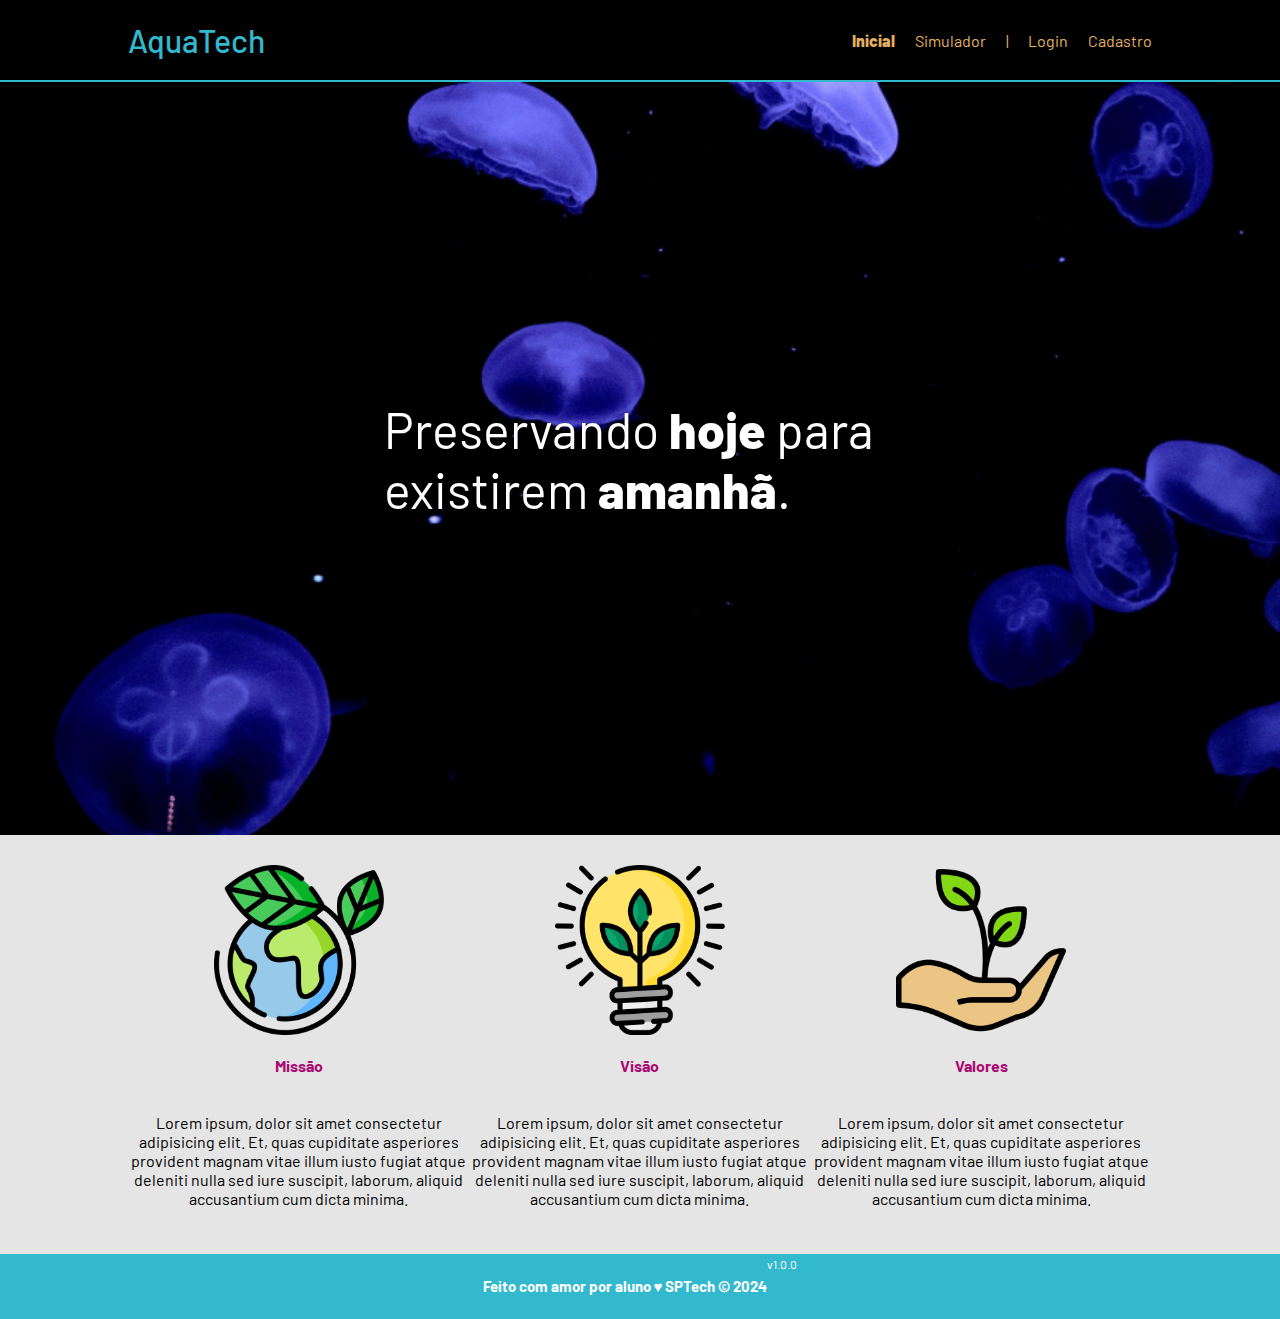
<file: public/index.html>
<!DOCTYPE html>
<html lang="en">

<head>
    <meta charset="UTF-8">
    <meta http-equiv="X-UA-Compatible" content="IE=edge">
    <meta name="viewport" content="width=device-width, initial-scale=1.0">

    <title>AquaTech | Página Inicial</title>

    <link rel="stylesheet" href="styles/style.css">
    <link rel="icon" href="assets/icon/favicon2.ico">
    <link rel="preconnect" href="https://fonts.gstatic.com">
</head>

<body>
    <div class="header">
      <div class="container">
        <h1 class="titulo">AquaTech</h1>
        <ul class="navbar">
          <li class="agora">
            <a href="#">Inicial</a>
          </li>
          <li>
            <a href="simulador.html">Simulador</a>
          </li>
          <li>|</li>
          <li>
            <a href="login.html">Login</a>
          </li>
          <li>
            <a href="cadastro.html">Cadastro</a>
          </li>
        </ul>
      </div>
    </div>
  
    <div class="banner">
      <div class="container">
        <p>Preservando <span>hoje</span> para existirem <span>amanhã</span>.</p>
      </div>
    </div>
  
    <div class="social">
      <div class="container">
        <div class="boxes">
          <div class="box">
            <img src="./assets/imgs/planet-earth2.png">
            <h4>Missão</h4>
            <p>Lorem ipsum, dolor sit amet consectetur adipisicing elit. Et, quas cupiditate asperiores provident magnam
              vitae illum iusto fugiat atque deleniti nulla sed iure suscipit, laborum, aliquid accusantium cum dicta
              minima.</p>
          </div>
          <div class="box">
            <img src="./assets/imgs/lightbulb_color.png">
            <h4>Visão</h4>
            <p>Lorem ipsum, dolor sit amet consectetur adipisicing elit. Et, quas cupiditate asperiores provident magnam
              vitae illum iusto fugiat atque deleniti nulla sed iure suscipit, laborum, aliquid accusantium cum dicta
              minima.</p>
          </div>
          <div class="box">
            <img src="./assets/imgs/growth-color.png">
            <h4>Valores</h4>
            <p>Lorem ipsum, dolor sit amet consectetur adipisicing elit. Et, quas cupiditate asperiores provident magnam
              vitae illum iusto fugiat atque deleniti nulla sed iure suscipit, laborum, aliquid accusantium cum dicta
              minima.</p>
          </div>
        </div>
      </div>
    </div>
  
    <div class="footer">
      <div class="container">
        <h4>Feito com amor por aluno &hearts; SPTech &copy; 2024</h4>
        <span class="version">v1.0.0</span>
      </div>
    </div>
  </body>

</html>
</file>
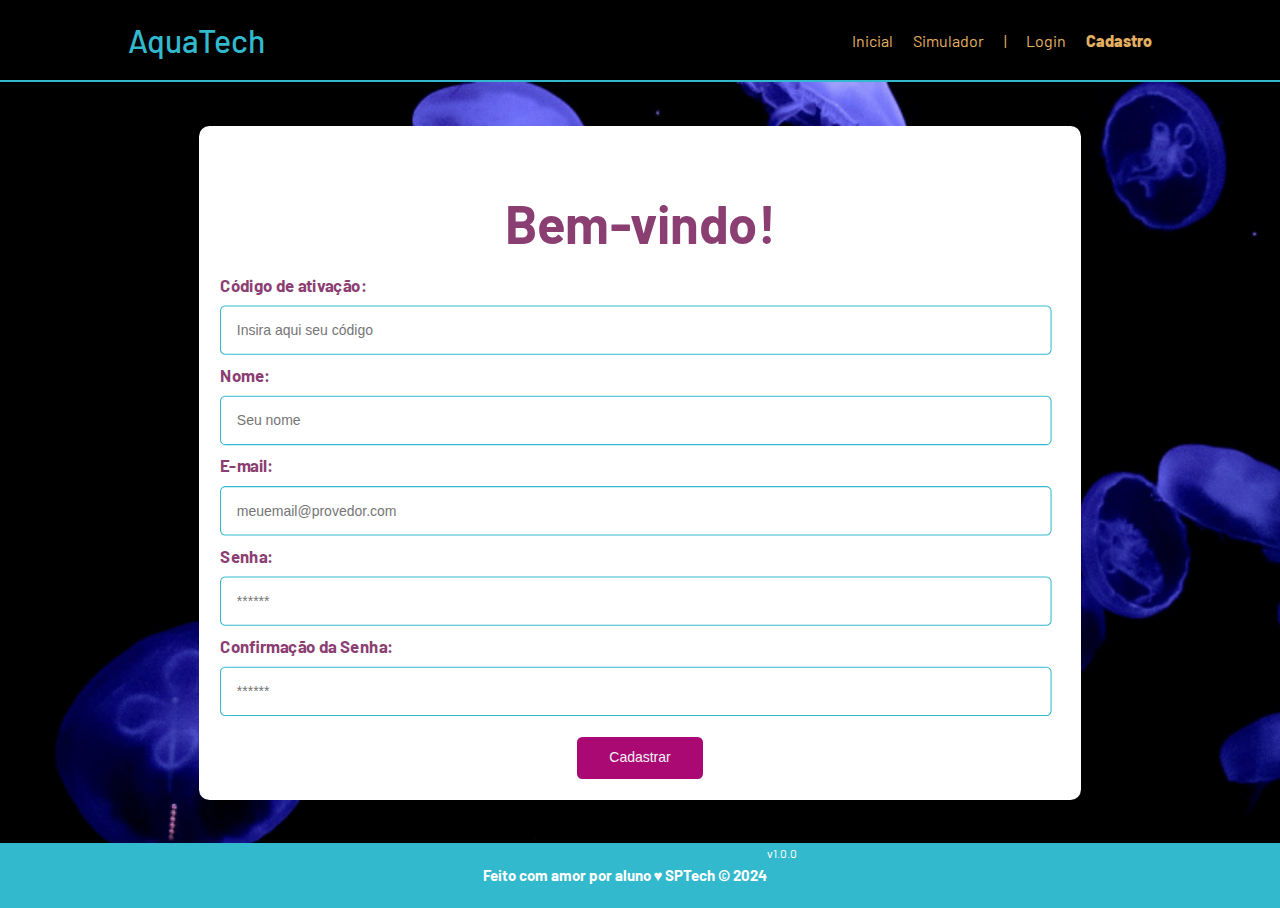
<file: public/cadastro.html>
<!DOCTYPE html>
<html lang="pt-br">

<head>
  <meta charset="UTF-8" />
  <meta http-equiv="X-UA-Compatible" content="IE=edge" />
  <meta name="viewport" content="width=device-width, initial-scale=1.0" />

  <title>AquaTech | Cadastro</title>

  <link rel="stylesheet" href="styles/style.css" />
  <link rel="icon" href="assets/icon/favicon2.ico" />
  <link rel="preconnect" href="https://fonts.gstatic.com" />
</head>

<body>
  <!--header inicio-->
  <div class="header">
    <div class="container">
      <h1 class="titulo">AquaTech</h1>
      <ul class="navbar">
        <li>
          <a href="index.html">Inicial</a>
        </li>
        <li>
          <a href="simulador.html">Simulador</a>
        </li>
        <li>|</li>
        <li>
          <a href="login.html">Login</a>
        </li>
        <li class="agora">
          <a href="#">Cadastro</a>
        </li>
      </ul>
    </div>
  </div>
  <!--header fim-->

  <div class="cadastro">

    <div class="container">
      <div class="card card-cadastro">
        
        <div class="formulario">
          <h2>Bem-vindo!</h2>
          <div class="campo">
            <span>Código de ativação:</span>
            <input id="codigo_input" type="text" placeholder="Insira aqui seu código" />
          </div>
          <div class="campo">
            <span>Nome:</span>
            <input id="nome_input" type="text" placeholder="Seu nome" />
          </div>
          <div class="campo">
            <span>E-mail:</span>
            <input id="email_input" type="text" placeholder="meuemail@provedor.com" />
          </div>
          <div class="campo">
            <span>Senha:  </span>
            <input id="senha_input" type="password" placeholder="******" />
          </div>
          <div class="campo">
            <span>Confirmação da Senha:</span>
            <input id="confirmacao_senha_input" type="password" placeholder="******" />
          </div>
          <button class="botao">Cadastrar</button>
        </div>
      </div>
    </div>
  </div>

  <!--footer inicio-->
  <div class="footer">
    <div class="container">
      <h4>Feito com amor por aluno &hearts; SPTech &copy; 2024</h4>
      <span class="version">v1.0.0</span>
    </div>
  </div>
  <!--footer fim-->
</body>

</html>
</file>
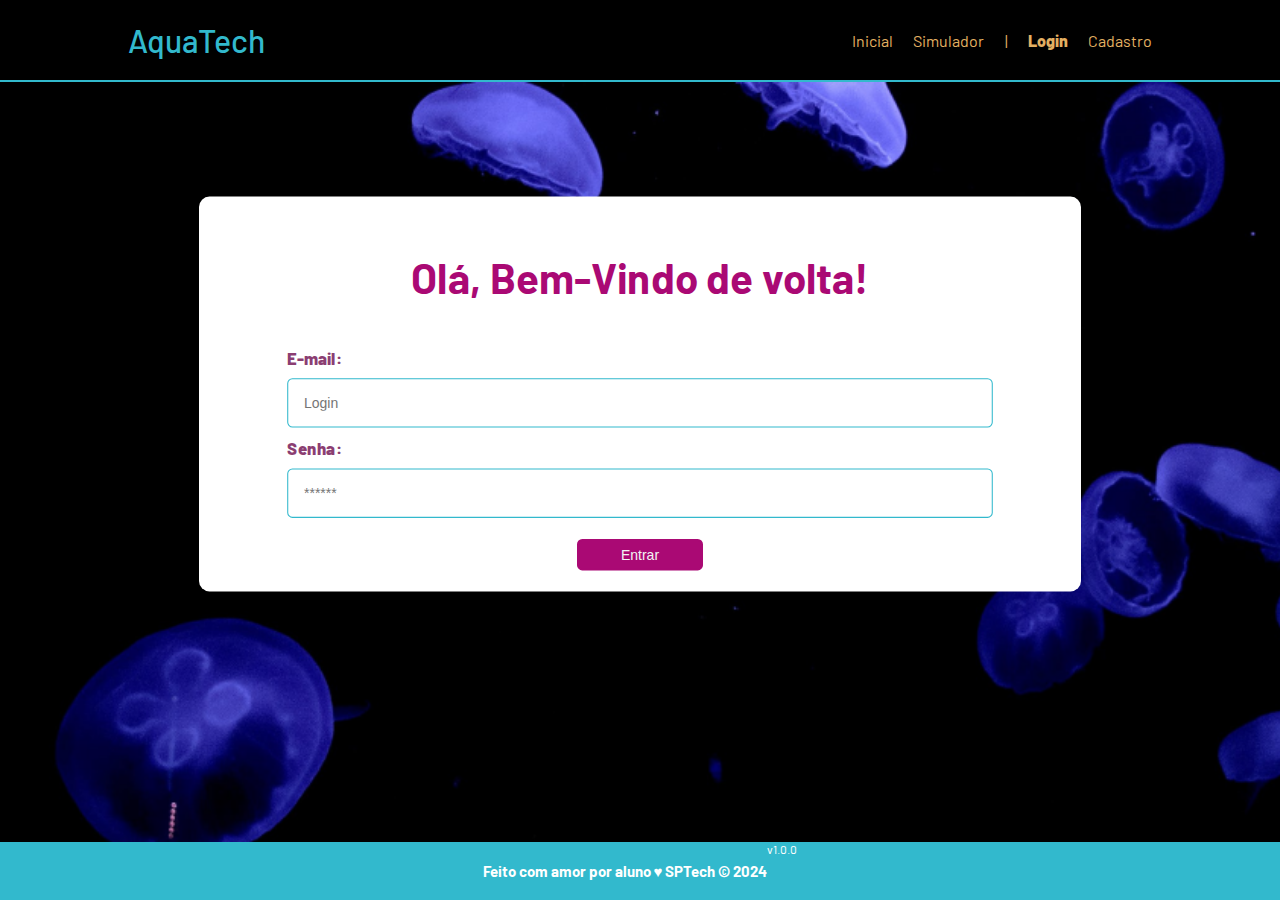
<file: public/login.html>
<!DOCTYPE html>
<html lang="pt-br">

<head>
    <meta charset="UTF-8">
    <meta http-equiv="X-UA-Compatible" content="IE=edge">
    <meta name="viewport" content="width=device-width, initial-scale=1.0">

    <title>AquaTech | Login</title>

    <link rel="stylesheet" href="styles/style.css">
    <link rel="icon" href="assets/icon/favicon2.ico">
    <link rel="preconnect" href="https://fonts.gstatic.com">
</head>

<body id="bodyLogin">

    <!--Header-->

    <div class="header">
        <div class="container">
            <h1 class="titulo">AquaTech</h1>
            <ul class="navbar">
                <li>
                    <a href="index.html">Inicial</a>
                </li>
                <li>
                    <a href="simulador.html">Simulador</a>
                </li>
                <li>|</li>
                <li class="agora">
                    <a href="#">Login</a>
                </li>
                <li>
                    <a href="cadastro.html">Cadastro</a>
                </li>
            </ul>
        </div>
    </div>


    <div class="login">
  
        <div class="container">
            <div class="card card-login">
                
                <div class="formulario">
                    <h2>Olá, Bem-Vindo de volta!</h2>
                    <div class="campo">
                        <span>E-mail:</span>
                        <input id="email_input" type="text" placeholder="Login">
                    </div>
                    <div class="campo">
                        <span>Senha:</span>
                        <input id="senha_input" type="password" placeholder="******">
                    </div>
                    <button class="botao">Entrar</button>
                </div>

            </div>
        </div>
    </div>

    <!--footer inicio-->

    <div class="footer">
        <div class="container">
            <h4>Feito com amor por aluno &hearts; SPTech &copy; 2024</h4>
            <span class="version">v1.0.0</span>
        </div>
    </div>
 
    <!--footer fim-->

</body>

</html>
</file>
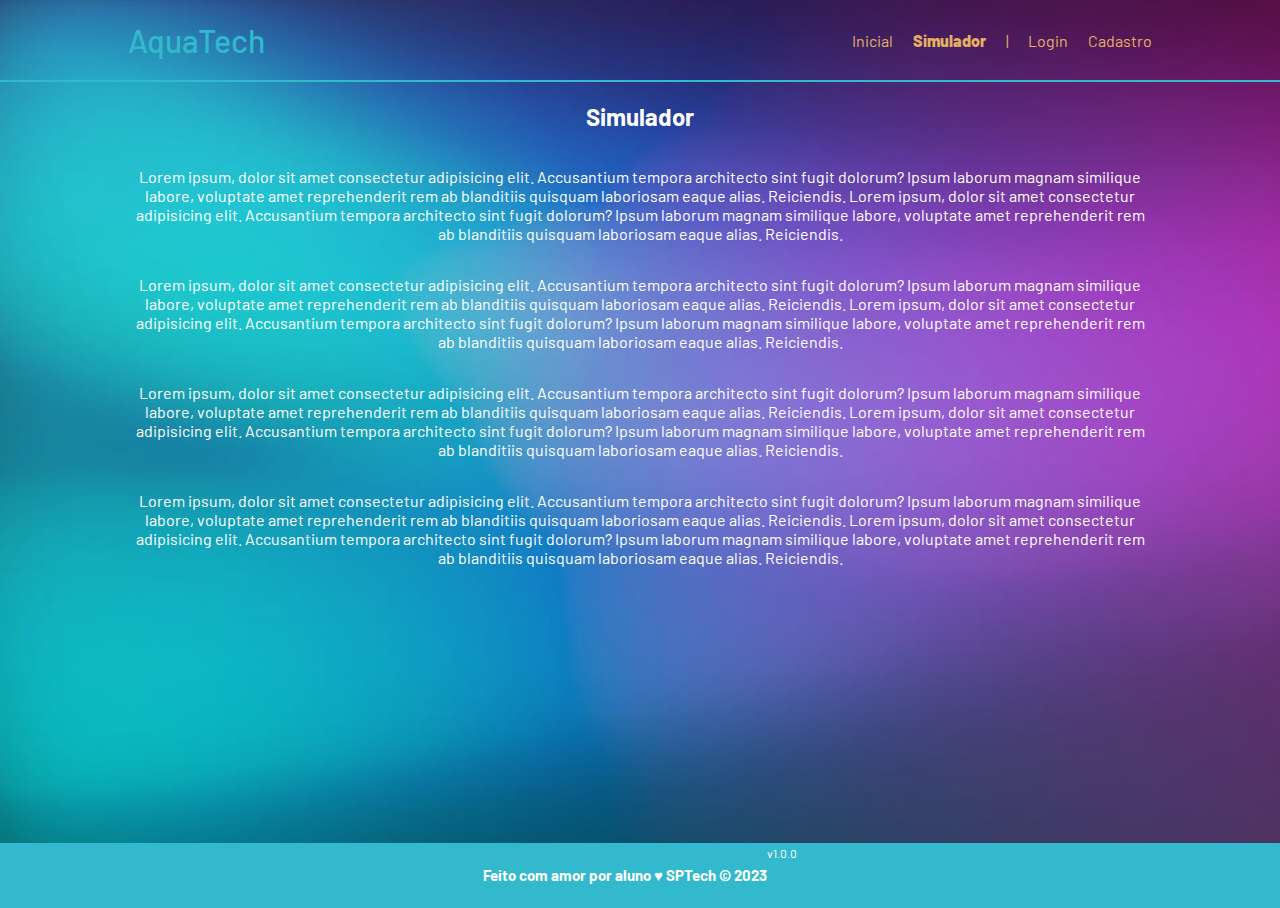
<file: public/simulador.html>
<!DOCTYPE html>
<html lang="pt-br">

<head>
    <meta charset="UTF-8">
    <meta http-equiv="X-UA-Compatible" content="IE=edge">
    <meta name="viewport" content="width=device-width, initial-scale=1.0">

    <title>AquaTech | Simulador</title>

    <link rel="stylesheet" href="styles/style.css">
    <link rel="icon" href="assets/icon/favicon2.ico">
    <link rel="preconnect" href="https://fonts.gstatic.com">
</head>

<body id="bodySimulador">

    <!--header inicio-->
    <div class="header">
        <div class="container">
            <h1 class="titulo">AquaTech</h1>
            <ul class="navbar">
                <li>
                    <a href="./index.html">Inicial</a>
                </li>
                <li class="agora">
                    <a href="#">Simulador</a>
                </li>
                <li>|</li>
                <li>
                    <a href="./login.html">Login</a>
                </li>
                <li>
                    <a href="./cadastro.html">Cadastro</a>
                </li>
            </ul>
        </div>
    </div>


    <!-- simulador inicio -->
    <div class="simulador">
        <div class="container">
            <h2>Simulador</h2>
            <p>Lorem ipsum, dolor sit amet consectetur adipisicing elit. Accusantium tempora architecto sint fugit
                dolorum? Ipsum laborum magnam similique labore, voluptate amet reprehenderit rem ab blanditiis quisquam
                laboriosam eaque alias. Reiciendis. Lorem ipsum, dolor sit amet consectetur adipisicing elit.
                Accusantium tempora architecto sint fugit dolorum? Ipsum laborum magnam similique labore, voluptate amet
                reprehenderit rem ab blanditiis quisquam laboriosam eaque alias. Reiciendis.</p>
            <p>Lorem ipsum, dolor sit amet consectetur adipisicing elit. Accusantium tempora architecto sint fugit
                dolorum? Ipsum laborum magnam similique labore, voluptate amet reprehenderit rem ab blanditiis quisquam
                laboriosam eaque alias. Reiciendis. Lorem ipsum, dolor sit amet consectetur adipisicing elit.
                Accusantium tempora architecto sint fugit dolorum? Ipsum laborum magnam similique labore, voluptate amet
                reprehenderit rem ab blanditiis quisquam laboriosam eaque alias. Reiciendis.</p>
            <p>Lorem ipsum, dolor sit amet consectetur adipisicing elit. Accusantium tempora architecto sint fugit
                dolorum? Ipsum laborum magnam similique labore, voluptate amet reprehenderit rem ab blanditiis quisquam
                laboriosam eaque alias. Reiciendis. Lorem ipsum, dolor sit amet consectetur adipisicing elit.
                Accusantium tempora architecto sint fugit dolorum? Ipsum laborum magnam similique labore, voluptate amet
                reprehenderit rem ab blanditiis quisquam laboriosam eaque alias. Reiciendis.</p>
            <p>Lorem ipsum, dolor sit amet consectetur adipisicing elit. Accusantium tempora architecto sint fugit
                dolorum? Ipsum laborum magnam similique labore, voluptate amet reprehenderit rem ab blanditiis quisquam
                laboriosam eaque alias. Reiciendis. Lorem ipsum, dolor sit amet consectetur adipisicing elit.
                Accusantium tempora architecto sint fugit dolorum? Ipsum laborum magnam similique labore, voluptate amet
                reprehenderit rem ab blanditiis quisquam laboriosam eaque alias. Reiciendis.</p>

        </div>
    </div>
    <!-- simulador fim -->

    <!--footer inicio-->
    <div class="footer">
        <div class="container">
            <h4>Feito com amor por aluno &hearts; SPTech &copy; 2023</h4>
            <span class="version">v1.0.0</span>
        </div>
    </div>
    <!--footer fim-->


</body>

</html>
</file>
<file: public/styles/style.css>
/* Adicionar aqui toda a estilização criada para sua aplicação. */


@import url('https://fonts.googleapis.com/css2?family=Barlow:ital,wght@0,100;0,200;0,300;0,400;0,500;0,600;0,700;0,800;0,900;1,100;1,200;1,300;1,400;1,500;1,600;1,700;1,800;1,900&display=swap');


body {
    margin: 0;
    padding: 0;
    font-family: 'Barlow', sans-serif;
    background-color: black;

}

:root {
    --tamanho-header: 80px;
    --tamanho-footer: 65px;
    --tamanho-banner: calc(100vh - var(--tamanho-header) - var(--tamanho-footer) - 2px);

}

.header {
    height: var(--tamanho-header);
    border-bottom: 2px solid #32b9cd;

}

.titulo {
    color: #32b9cd;
    width: fit-content;
    font-weight: 500;
}

.container {
    display: flex;
    width: 80%;
    margin: auto;

}

.header .container {
    justify-content: space-between;
    align-items: center;
    height: 100%;
}

.navbar {
    width: 300px;
    display: flex;
    align-items: center;
    justify-content: space-between;
    list-style: none;
    color: #e3b062;

}

.header a {
    text-decoration: none;
    color: #e3b062;
}

.agora {
    font-weight: 800;
}

/*BANNER*/

.banner {
    height: var(--tamanho-banner);
    color: white;
    background-image: url("../assets/imgs/home.png");
    background-size: cover;
}

.banner .container {
    justify-content: center;
    align-items: center;
    height: 100%;

}


.banner .container p {
    width: 50%;
    margin: 0;
    padding: 0;
    font-size: 50px;
}

.banner .container span {
    font-weight: 800;
}

/* MISSÃO VISÃO VALORES*/

.social {
    background-color: #e5e5e5;
    display: flex;
    justify-content: center;
    text-align: center;
}

.social .container .boxes {
    display: flex;
    justify-content: space-between;
    width: 100%;
    padding: 30px 0;
}

.box {
    display: flex;
    flex-direction: column;
    align-items: center;
}

.box img {
    width: 170px;
}

.box h4{
    color: #aa0974
}

.footer {
    background-color: #32b9cd;
    height: var(--tamanho-footer);
    color: white;
    display: flex;
    font-size: 15px;

}

.footer .container {
    justify-content: center;
    text-align: center;
}

.version {
    font-size: 12px;
}

/* TELA DE LOGIN */

.login {
    color: white;
    height: 100%;
    justify-content: center;
    padding: 40px;
   background:  url(../assets/imgs/home.png);
    background-size: cover;

}

.login .container {
    transform: scale(1.05);
    justify-content: center;
    text-align: center;
    align-items: center;
    display: flex;
    justify-content: center;
    height: 80%;
    
}

.login .container button {
    background-color: #aa0974;
    color: #f3f3f3;
    border: solid 2px #aa0974;
    border-radius: 5px;
    height: 30px;
    width: 120px;
    margin-top: 10px;
}

.login .container .formulario{
    display: flex;
    flex-direction: column;
    text-align: center;
    align-items: center;
    justify-content: center;
}

.login .container button:hover {
    background-color: #ffffff;
    color: #aa0974;
    border-color: #aa0974;
    transform: scale(1.1);
    transition: ease-in-out 0.5s;
}







.login .container .formulario{
    background-color: white;
}

.login .container .formulario h2{
    color: #aa0974;
    font-size: 40px;
}


.login .container .formulario input{
    width: 80%;
    padding: 15px;
    border: 1px solid #ccc;
    border-radius: 5px;
    background-color: white;
    color: black;
    margin-top: 10px;
    border-color: #32b9cd;
}

.login .campo{
    width: 100%;
    display: flex;
    flex-direction: column;
    display: flex;
    flex-direction: column;
    align-items: center;
}

.login .formulario span{
    color: #8b3e72;
    font-weight: 800;
    justify-content: left;
    margin-left: -620px;
    

}



html,
body {
    height: 100%;
    margin: 0;
}

#bodyLogin {
    display: flex;
    flex-direction: column;
    background-size: cover;

}

/* TELA DE CADASTRO*/

.cadastro {
    display: flex;
    flex-direction: row;
    justify-content: center;
    align-items: center;
    height: 84.5%;
    color: white;
    text-align: center;
    background: url(../assets/imgs/home.png);
    background-size: cover;
    
}

.cadastro .container h2 {
    color: #8b3e72;
    font-size: 50px;
    margin-bottom: 10px;
    text-align: center;

    
}



.cadastro .container {
    display: flex;
    justify-content: center;
    flex-direction: column;
    align-items: center;
    transform: scale(1.05);
    flex-direction: column;
    margin-top: 60PX;
  

}

.formulario {
    display: flex;
    flex-direction: column;
    align-items: center; 
    gap: 10px;
    background-color: white;
    color: #8b3e72;
    font-weight: 700;
    padding: 20px;
    border-radius: 10px;
    width: 800px;
    justify-content: center;
    
  }

  .cadastro .formulario{
    display: flex;
    flex-direction: column;
    align-items: center;
    justify-content: center;
    text-align: center;
    align-self: center;
  }

  .cadastro .formulario input {
    width: 95%;
    padding: 15px;
    border: 1px solid #ccc;
    border-radius: 5px;
    background-color: white;
    color: black;
    margin-top: 10px;
    border-color: #32b9cd;
    
  }

.cadastro .campo{
    width: 100%;
    display: flex;
    flex-direction: column;
    display: flex;
    flex-direction: column;
    text-align: left;
   
}




.cadastro button {
    background-color: #aa0974;
    color: #f3f3f3;
    border: solid 2px #aa0974;
    border-radius: 5px;
    height: 40px;
    width: 120px;
    margin-top: 10px;
}

.cadastro button:hover {
    background-color: #f7feff;
    color: #aa0974;
  border-color: #aa0974;
    transform: scale(1.1);
    transition: ease-in-out 0.5s;
    cursor: pointer;
}


/* SIMULADOR */


#bodySimulador{
    background: linear-gradient(rgba(201, 74, 74, 0.203), rgba(13, 238, 88, 0.21)), url(../assets/imgs/fundo.png);
    background-size: cover;
}
.simulador .container{
    color: white;
    text-align: center;
    align-items: center;
    display: flex;
    flex-direction: column;
}

.simulador{
    height: 84.5%;
    
    background-size: cover;
}
</file>
